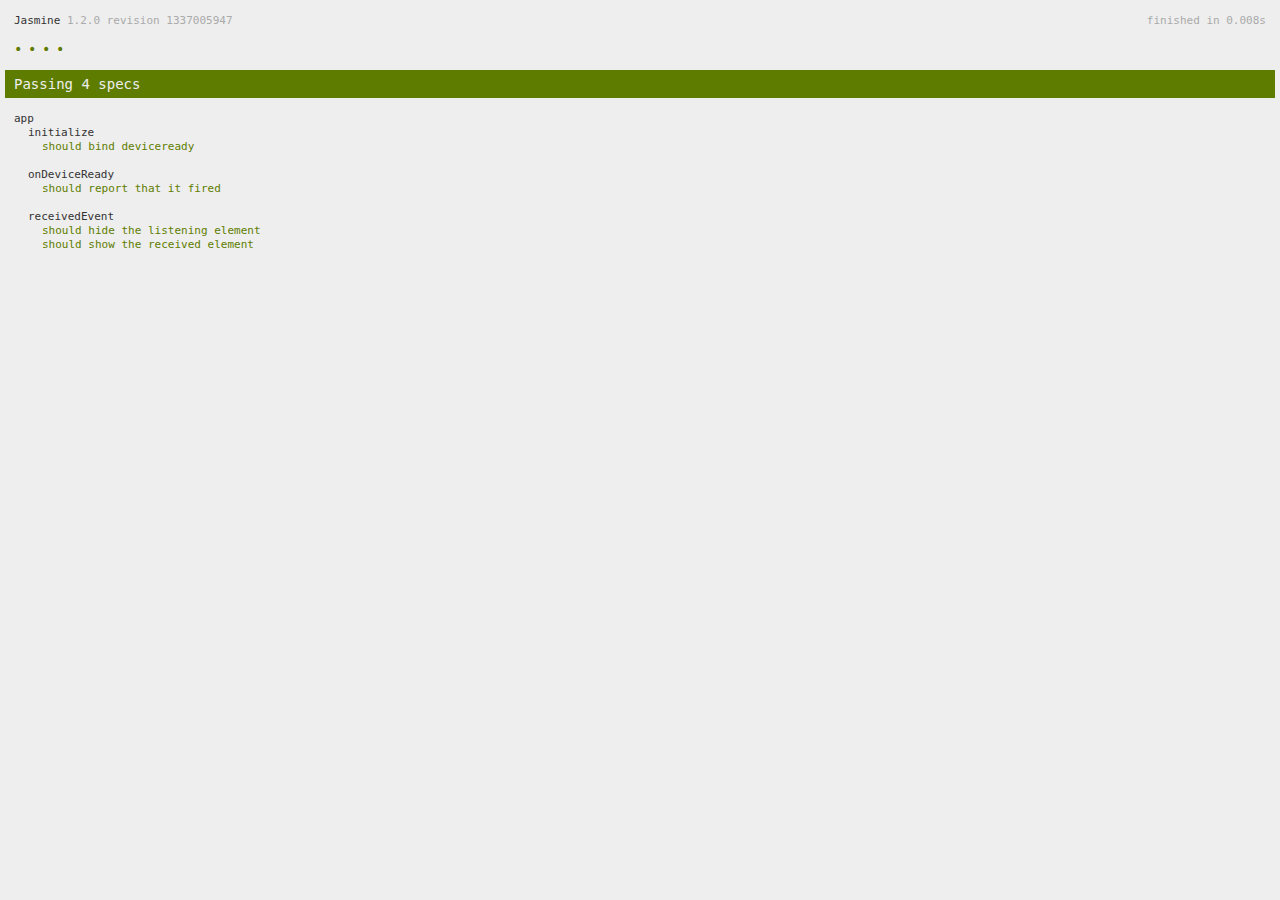
<file: www/spec.html>
<!DOCTYPE html>
<!--
    Licensed to the Apache Software Foundation (ASF) under one
    or more contributor license agreements.  See the NOTICE file
    distributed with this work for additional information
    regarding copyright ownership.  The ASF licenses this file
    to you under the Apache License, Version 2.0 (the
    "License"); you may not use this file except in compliance
    with the License.  You may obtain a copy of the License at

    http://www.apache.org/licenses/LICENSE-2.0

    Unless required by applicable law or agreed to in writing,
    software distributed under the License is distributed on an
    "AS IS" BASIS, WITHOUT WARRANTIES OR CONDITIONS OF ANY
     KIND, either express or implied.  See the License for the
    specific language governing permissions and limitations
    under the License.
-->
<html>
    <head>
        <title>Jasmine Spec Runner</title>

        <!-- jasmine source -->
        <link rel="shortcut icon" type="image/png" href="spec/lib/jasmine-1.2.0/jasmine_favicon.png">
        <link rel="stylesheet" type="text/css" href="spec/lib/jasmine-1.2.0/jasmine.css">
        <script type="text/javascript" src="spec/lib/jasmine-1.2.0/jasmine.js"></script>
        <script type="text/javascript" src="spec/lib/jasmine-1.2.0/jasmine-html.js"></script>

        <!-- include source files here... -->
        <script type="text/javascript" src="js/index.js"></script>

        <!-- include spec files here... -->
        <script type="text/javascript" src="spec/helper.js"></script>
        <script type="text/javascript" src="spec/index.js"></script>

        <script type="text/javascript">
            (function() {
                var jasmineEnv = jasmine.getEnv();
                jasmineEnv.updateInterval = 1000;

                var htmlReporter = new jasmine.HtmlReporter();

                jasmineEnv.addReporter(htmlReporter);

                jasmineEnv.specFilter = function(spec) {
                    return htmlReporter.specFilter(spec);
                };

                var currentWindowOnload = window.onload;

                window.onload = function() {
                    if (currentWindowOnload) {
                        currentWindowOnload();
                    }
                    execJasmine();
                };

                function execJasmine() {
                    jasmineEnv.execute();
                }
            })();
        </script>
    </head>
    <body>
        <div id="stage" style="display:none;"></div>
    </body>
</html>
</file>
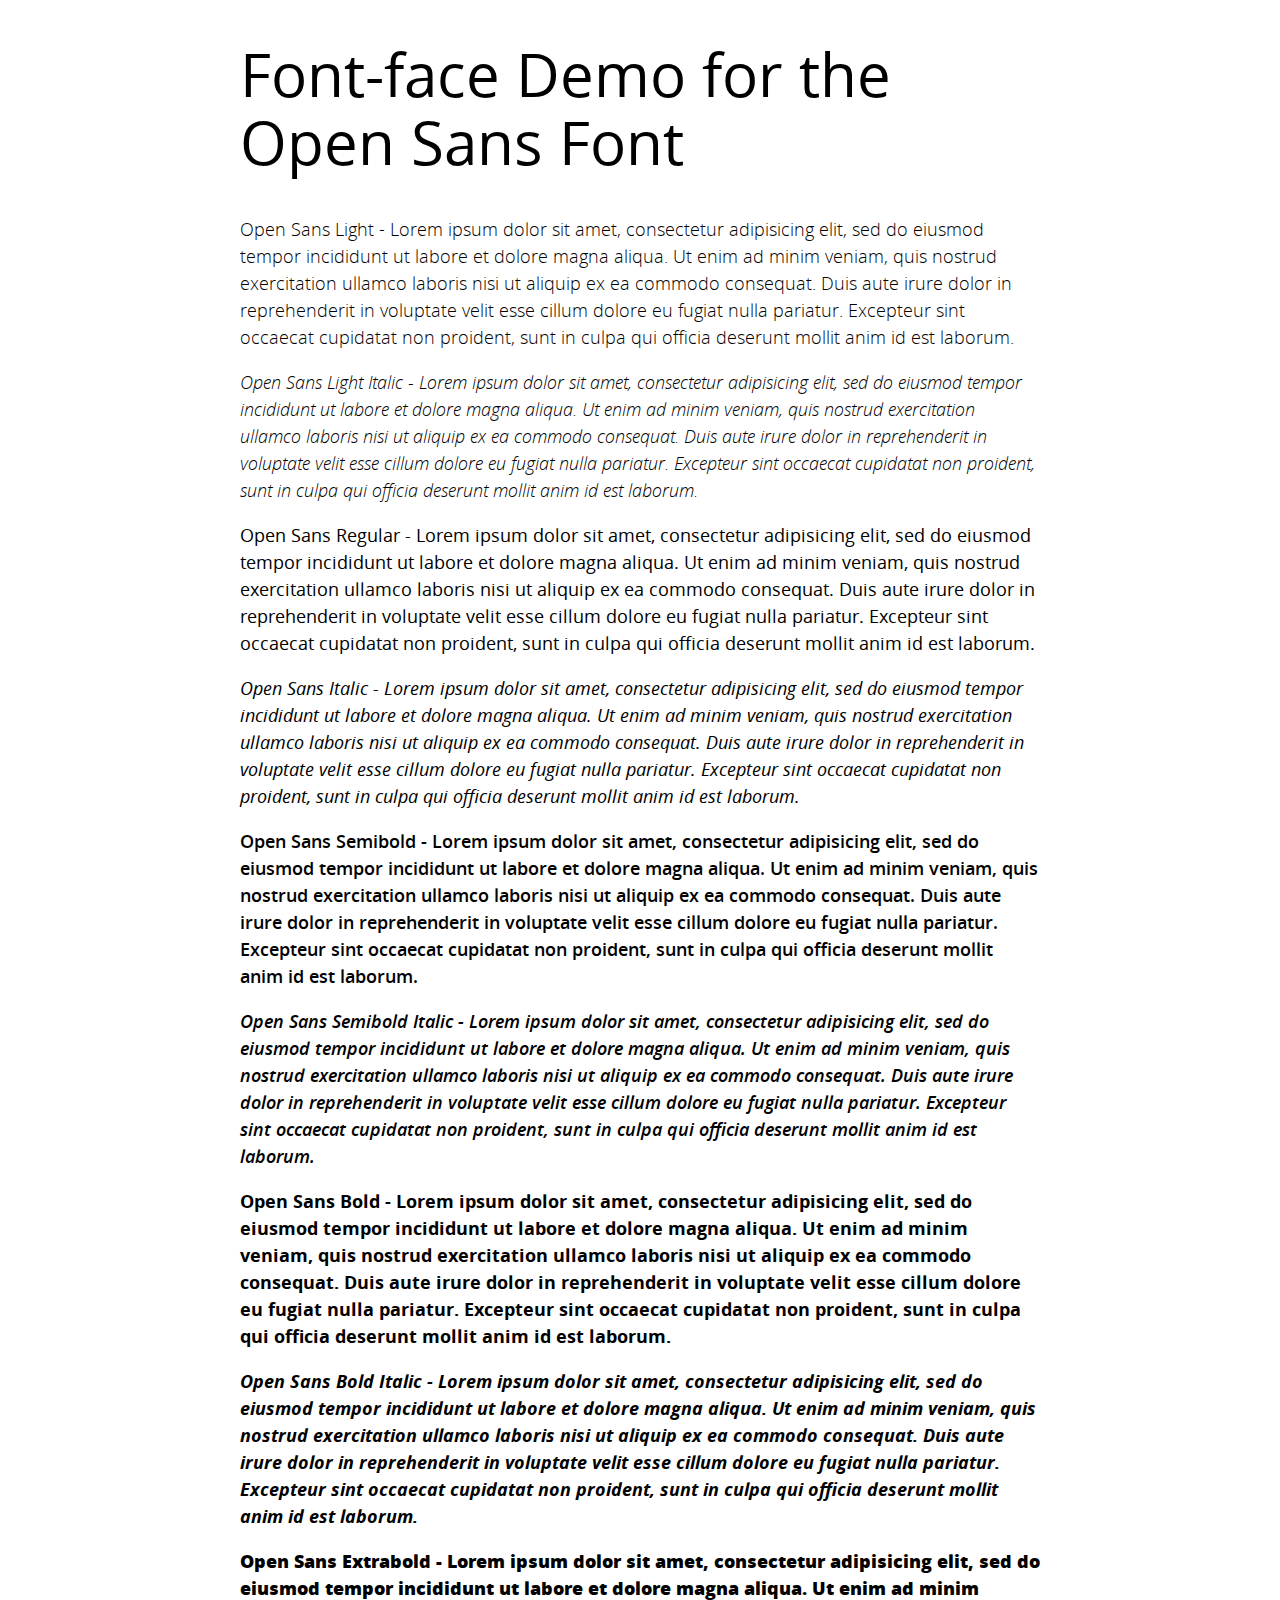
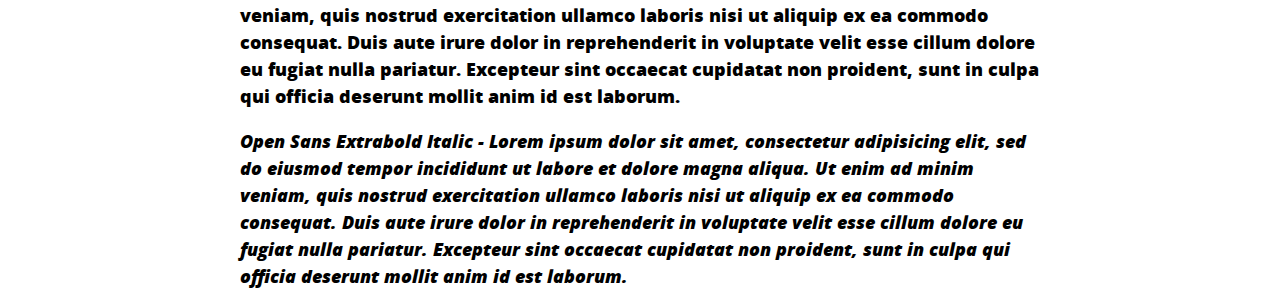
<file: www/fonts/demo.html>
<!DOCTYPE html PUBLIC "-//W3C//DTD XHTML 1.0 Strict//EN"
	"http://www.w3.org/TR/xhtml1/DTD/xhtml1-strict.dtd">

<html xmlns="http://www.w3.org/1999/xhtml" xml:lang="en" lang="en">
<head>
	<meta http-equiv="Content-Type" content="text/html; charset=utf-8"/>

	<title>Font Face Demo</title>
	<link rel="stylesheet" href="stylesheet.css" type="text/css" charset="utf-8">
	<style type="text/css" media="screen">
		h1.fontface {font: 60px/68px 'OpenSansRegular', Arial, sans-serif;letter-spacing: 0;}

		p.style1 {font: 18px/27px 'OpenSansLight', Arial, sans-serif;}
		p.style2 {font: 18px/27px 'OpenSansLightItalic', Arial, sans-serif;}
		p.style3 {font: 18px/27px 'OpenSansRegular', Arial, sans-serif;}
		p.style4 {font: 18px/27px 'OpenSansItalic', Arial, sans-serif;}
		p.style5 {font: 18px/27px 'OpenSansSemibold', Arial, sans-serif;}
		p.style6 {font: 18px/27px 'OpenSansSemiboldItalic', Arial, sans-serif;}
		p.style7 {font: 18px/27px 'OpenSansBold', Arial, sans-serif;}
		p.style8 {font: 18px/27px 'OpenSansBoldItalic', Arial, sans-serif;}
		p.style9 {font: 18px/27px 'OpenSansExtrabold', Arial, sans-serif;}
		p.style10 {font: 18px/27px 'OpenSansExtraboldItalic', Arial, sans-serif;}
		
		#container {
			width: 800px;
			margin-left: auto;
			margin-right: auto;
		}
	</style>
</head>

<body>
	<div id="container">
		<h1 class="fontface">Font-face Demo for the Open Sans Font</h1>
	
	 

	<p class="style1">Open Sans Light - Lorem ipsum dolor sit amet, consectetur adipisicing elit, sed do eiusmod tempor incididunt ut labore et dolore magna aliqua. Ut enim ad minim veniam, quis nostrud exercitation ullamco laboris nisi ut aliquip ex ea commodo consequat. Duis aute irure dolor in reprehenderit in voluptate velit esse cillum dolore eu fugiat nulla pariatur. Excepteur sint occaecat cupidatat non proident, sunt in culpa qui officia deserunt mollit anim id est laborum.</p>

	 

	<p class="style2">Open Sans Light Italic - Lorem ipsum dolor sit amet, consectetur adipisicing elit, sed do eiusmod tempor incididunt ut labore et dolore magna aliqua. Ut enim ad minim veniam, quis nostrud exercitation ullamco laboris nisi ut aliquip ex ea commodo consequat. Duis aute irure dolor in reprehenderit in voluptate velit esse cillum dolore eu fugiat nulla pariatur. Excepteur sint occaecat cupidatat non proident, sunt in culpa qui officia deserunt mollit anim id est laborum.</p>

	 

	<p class="style3">Open Sans Regular - Lorem ipsum dolor sit amet, consectetur adipisicing elit, sed do eiusmod tempor incididunt ut labore et dolore magna aliqua. Ut enim ad minim veniam, quis nostrud exercitation ullamco laboris nisi ut aliquip ex ea commodo consequat. Duis aute irure dolor in reprehenderit in voluptate velit esse cillum dolore eu fugiat nulla pariatur. Excepteur sint occaecat cupidatat non proident, sunt in culpa qui officia deserunt mollit anim id est laborum.</p>

	 

	<p class="style4">Open Sans Italic - Lorem ipsum dolor sit amet, consectetur adipisicing elit, sed do eiusmod tempor incididunt ut labore et dolore magna aliqua. Ut enim ad minim veniam, quis nostrud exercitation ullamco laboris nisi ut aliquip ex ea commodo consequat. Duis aute irure dolor in reprehenderit in voluptate velit esse cillum dolore eu fugiat nulla pariatur. Excepteur sint occaecat cupidatat non proident, sunt in culpa qui officia deserunt mollit anim id est laborum.</p>

	 

	<p class="style5">Open Sans Semibold - Lorem ipsum dolor sit amet, consectetur adipisicing elit, sed do eiusmod tempor incididunt ut labore et dolore magna aliqua. Ut enim ad minim veniam, quis nostrud exercitation ullamco laboris nisi ut aliquip ex ea commodo consequat. Duis aute irure dolor in reprehenderit in voluptate velit esse cillum dolore eu fugiat nulla pariatur. Excepteur sint occaecat cupidatat non proident, sunt in culpa qui officia deserunt mollit anim id est laborum.</p>

	 

	<p class="style6">Open Sans Semibold Italic - Lorem ipsum dolor sit amet, consectetur adipisicing elit, sed do eiusmod tempor incididunt ut labore et dolore magna aliqua. Ut enim ad minim veniam, quis nostrud exercitation ullamco laboris nisi ut aliquip ex ea commodo consequat. Duis aute irure dolor in reprehenderit in voluptate velit esse cillum dolore eu fugiat nulla pariatur. Excepteur sint occaecat cupidatat non proident, sunt in culpa qui officia deserunt mollit anim id est laborum.</p>

	 

	<p class="style7">Open Sans Bold - Lorem ipsum dolor sit amet, consectetur adipisicing elit, sed do eiusmod tempor incididunt ut labore et dolore magna aliqua. Ut enim ad minim veniam, quis nostrud exercitation ullamco laboris nisi ut aliquip ex ea commodo consequat. Duis aute irure dolor in reprehenderit in voluptate velit esse cillum dolore eu fugiat nulla pariatur. Excepteur sint occaecat cupidatat non proident, sunt in culpa qui officia deserunt mollit anim id est laborum.</p>

	 

	<p class="style8">Open Sans Bold Italic - Lorem ipsum dolor sit amet, consectetur adipisicing elit, sed do eiusmod tempor incididunt ut labore et dolore magna aliqua. Ut enim ad minim veniam, quis nostrud exercitation ullamco laboris nisi ut aliquip ex ea commodo consequat. Duis aute irure dolor in reprehenderit in voluptate velit esse cillum dolore eu fugiat nulla pariatur. Excepteur sint occaecat cupidatat non proident, sunt in culpa qui officia deserunt mollit anim id est laborum.</p>

	 

	<p class="style9">Open Sans Extrabold - Lorem ipsum dolor sit amet, consectetur adipisicing elit, sed do eiusmod tempor incididunt ut labore et dolore magna aliqua. Ut enim ad minim veniam, quis nostrud exercitation ullamco laboris nisi ut aliquip ex ea commodo consequat. Duis aute irure dolor in reprehenderit in voluptate velit esse cillum dolore eu fugiat nulla pariatur. Excepteur sint occaecat cupidatat non proident, sunt in culpa qui officia deserunt mollit anim id est laborum.</p>

	 

	<p class="style10">Open Sans Extrabold Italic - Lorem ipsum dolor sit amet, consectetur adipisicing elit, sed do eiusmod tempor incididunt ut labore et dolore magna aliqua. Ut enim ad minim veniam, quis nostrud exercitation ullamco laboris nisi ut aliquip ex ea commodo consequat. Duis aute irure dolor in reprehenderit in voluptate velit esse cillum dolore eu fugiat nulla pariatur. Excepteur sint occaecat cupidatat non proident, sunt in culpa qui officia deserunt mollit anim id est laborum.</p>

		</div>
</body>
</html>
</file>
<file: www/spec/lib/jasmine-1.2.0/jasmine.css>
body { background-color: #eeeeee; padding: 0; margin: 5px; overflow-y: scroll; }

#HTMLReporter { font-size: 11px; font-family: Monaco, "Lucida Console", monospace; line-height: 14px; color: #333333; }
#HTMLReporter a { text-decoration: none; }
#HTMLReporter a:hover { text-decoration: underline; }
#HTMLReporter p, #HTMLReporter h1, #HTMLReporter h2, #HTMLReporter h3, #HTMLReporter h4, #HTMLReporter h5, #HTMLReporter h6 { margin: 0; line-height: 14px; }
#HTMLReporter .banner, #HTMLReporter .symbolSummary, #HTMLReporter .summary, #HTMLReporter .resultMessage, #HTMLReporter .specDetail .description, #HTMLReporter .alert .bar, #HTMLReporter .stackTrace { padding-left: 9px; padding-right: 9px; }
#HTMLReporter #jasmine_content { position: fixed; right: 100%; }
#HTMLReporter .version { color: #aaaaaa; }
#HTMLReporter .banner { margin-top: 14px; }
#HTMLReporter .duration { color: #aaaaaa; float: right; }
#HTMLReporter .symbolSummary { overflow: hidden; *zoom: 1; margin: 14px 0; }
#HTMLReporter .symbolSummary li { display: block; float: left; height: 7px; width: 14px; margin-bottom: 7px; font-size: 16px; }
#HTMLReporter .symbolSummary li.passed { font-size: 14px; }
#HTMLReporter .symbolSummary li.passed:before { color: #5e7d00; content: "\02022"; }
#HTMLReporter .symbolSummary li.failed { line-height: 9px; }
#HTMLReporter .symbolSummary li.failed:before { color: #b03911; content: "x"; font-weight: bold; margin-left: -1px; }
#HTMLReporter .symbolSummary li.skipped { font-size: 14px; }
#HTMLReporter .symbolSummary li.skipped:before { color: #bababa; content: "\02022"; }
#HTMLReporter .symbolSummary li.pending { line-height: 11px; }
#HTMLReporter .symbolSummary li.pending:before { color: #aaaaaa; content: "-"; }
#HTMLReporter .bar { line-height: 28px; font-size: 14px; display: block; color: #eee; }
#HTMLReporter .runningAlert { background-color: #666666; }
#HTMLReporter .skippedAlert { background-color: #aaaaaa; }
#HTMLReporter .skippedAlert:first-child { background-color: #333333; }
#HTMLReporter .skippedAlert:hover { text-decoration: none; color: white; text-decoration: underline; }
#HTMLReporter .passingAlert { background-color: #a6b779; }
#HTMLReporter .passingAlert:first-child { background-color: #5e7d00; }
#HTMLReporter .failingAlert { background-color: #cf867e; }
#HTMLReporter .failingAlert:first-child { background-color: #b03911; }
#HTMLReporter .results { margin-top: 14px; }
#HTMLReporter #details { display: none; }
#HTMLReporter .resultsMenu, #HTMLReporter .resultsMenu a { background-color: #fff; color: #333333; }
#HTMLReporter.showDetails .summaryMenuItem { font-weight: normal; text-decoration: inherit; }
#HTMLReporter.showDetails .summaryMenuItem:hover { text-decoration: underline; }
#HTMLReporter.showDetails .detailsMenuItem { font-weight: bold; text-decoration: underline; }
#HTMLReporter.showDetails .summary { display: none; }
#HTMLReporter.showDetails #details { display: block; }
#HTMLReporter .summaryMenuItem { font-weight: bold; text-decoration: underline; }
#HTMLReporter .summary { margin-top: 14px; }
#HTMLReporter .summary .suite .suite, #HTMLReporter .summary .specSummary { margin-left: 14px; }
#HTMLReporter .summary .specSummary.passed a { color: #5e7d00; }
#HTMLReporter .summary .specSummary.failed a { color: #b03911; }
#HTMLReporter .description + .suite { margin-top: 0; }
#HTMLReporter .suite { margin-top: 14px; }
#HTMLReporter .suite a { color: #333333; }
#HTMLReporter #details .specDetail { margin-bottom: 28px; }
#HTMLReporter #details .specDetail .description { display: block; color: white; background-color: #b03911; }
#HTMLReporter .resultMessage { padding-top: 14px; color: #333333; }
#HTMLReporter .resultMessage span.result { display: block; }
#HTMLReporter .stackTrace { margin: 5px 0 0 0; max-height: 224px; overflow: auto; line-height: 18px; color: #666666; border: 1px solid #ddd; background: white; white-space: pre; }

#TrivialReporter { padding: 8px 13px; position: absolute; top: 0; bottom: 0; left: 0; right: 0; overflow-y: scroll; background-color: white; font-family: "Helvetica Neue Light", "Lucida Grande", "Calibri", "Arial", sans-serif; /*.resultMessage {*/ /*white-space: pre;*/ /*}*/ }
#TrivialReporter a:visited, #TrivialReporter a { color: #303; }
#TrivialReporter a:hover, #TrivialReporter a:active { color: blue; }
#TrivialReporter .run_spec { float: right; padding-right: 5px; font-size: .8em; text-decoration: none; }
#TrivialReporter .banner { color: #303; background-color: #fef; padding: 5px; }
#TrivialReporter .logo { float: left; font-size: 1.1em; padding-left: 5px; }
#TrivialReporter .logo .version { font-size: .6em; padding-left: 1em; }
#TrivialReporter .runner.running { background-color: yellow; }
#TrivialReporter .options { text-align: right; font-size: .8em; }
#TrivialReporter .suite { border: 1px outset gray; margin: 5px 0; padding-left: 1em; }
#TrivialReporter .suite .suite { margin: 5px; }
#TrivialReporter .suite.passed { background-color: #dfd; }
#TrivialReporter .suite.failed { background-color: #fdd; }
#TrivialReporter .spec { margin: 5px; padding-left: 1em; clear: both; }
#TrivialReporter .spec.failed, #TrivialReporter .spec.passed, #TrivialReporter .spec.skipped { padding-bottom: 5px; border: 1px solid gray; }
#TrivialReporter .spec.failed { background-color: #fbb; border-color: red; }
#TrivialReporter .spec.passed { background-color: #bfb; border-color: green; }
#TrivialReporter .spec.skipped { background-color: #bbb; }
#TrivialReporter .messages { border-left: 1px dashed gray; padding-left: 1em; padding-right: 1em; }
#TrivialReporter .passed { background-color: #cfc; display: none; }
#TrivialReporter .failed { background-color: #fbb; }
#TrivialReporter .skipped { color: #777; background-color: #eee; display: none; }
#TrivialReporter .resultMessage span.result { display: block; line-height: 2em; color: black; }
#TrivialReporter .resultMessage .mismatch { color: black; }
#TrivialReporter .stackTrace { white-space: pre; font-size: .8em; margin-left: 10px; max-height: 5em; overflow: auto; border: 1px inset red; padding: 1em; background: #eef; }
#TrivialReporter .finished-at { padding-left: 1em; font-size: .6em; }
#TrivialReporter.show-passed .passed, #TrivialReporter.show-skipped .skipped { display: block; }
#TrivialReporter #jasmine_content { position: fixed; right: 100%; }
#TrivialReporter .runner { border: 1px solid gray; display: block; margin: 5px 0; padding: 2px 0 2px 10px; }
</file>
<file: www/fonts/stylesheet.css>
/* Generated by Font Squirrel (http://www.fontsquirrel.com) on June 3, 2013 09:34:19 AM America/New_York */



@font-face {
    font-family: 'OpenSansLight';
    src: url('OpenSans-Light-webfont.eot');
    src: url('OpenSans-Light-webfont.eot?#iefix') format('embedded-opentype'),
         url('OpenSans-Light-webfont.woff') format('woff'),
         url('OpenSans-Light-webfont.ttf') format('truetype'),
         url('OpenSans-Light-webfont.svg#OpenSansLight') format('svg');
    font-weight: normal;
    font-style: normal;

}

@font-face {
    font-family: 'OpenSansLightItalic';
    src: url('OpenSans-LightItalic-webfont.eot');
    src: url('OpenSans-LightItalic-webfont.eot?#iefix') format('embedded-opentype'),
         url('OpenSans-LightItalic-webfont.woff') format('woff'),
         url('OpenSans-LightItalic-webfont.ttf') format('truetype'),
         url('OpenSans-LightItalic-webfont.svg#OpenSansLightItalic') format('svg');
    font-weight: normal;
    font-style: normal;

}

@font-face {
    font-family: 'OpenSansRegular';
    src: url('OpenSans-Regular-webfont.eot');
    src: url('OpenSans-Regular-webfont.eot?#iefix') format('embedded-opentype'),
         url('OpenSans-Regular-webfont.woff') format('woff'),
         url('OpenSans-Regular-webfont.ttf') format('truetype'),
         url('OpenSans-Regular-webfont.svg#OpenSansRegular') format('svg');
    font-weight: normal;
    font-style: normal;

}

@font-face {
    font-family: 'OpenSansItalic';
    src: url('OpenSans-Italic-webfont.eot');
    src: url('OpenSans-Italic-webfont.eot?#iefix') format('embedded-opentype'),
         url('OpenSans-Italic-webfont.woff') format('woff'),
         url('OpenSans-Italic-webfont.ttf') format('truetype'),
         url('OpenSans-Italic-webfont.svg#OpenSansItalic') format('svg');
    font-weight: normal;
    font-style: normal;

}

@font-face {
    font-family: 'OpenSansSemibold';
    src: url('OpenSans-Semibold-webfont.eot');
    src: url('OpenSans-Semibold-webfont.eot?#iefix') format('embedded-opentype'),
         url('OpenSans-Semibold-webfont.woff') format('woff'),
         url('OpenSans-Semibold-webfont.ttf') format('truetype'),
         url('OpenSans-Semibold-webfont.svg#OpenSansSemibold') format('svg');
    font-weight: normal;
    font-style: normal;

}

@font-face {
    font-family: 'OpenSansSemiboldItalic';
    src: url('OpenSans-SemiboldItalic-webfont.eot');
    src: url('OpenSans-SemiboldItalic-webfont.eot?#iefix') format('embedded-opentype'),
         url('OpenSans-SemiboldItalic-webfont.woff') format('woff'),
         url('OpenSans-SemiboldItalic-webfont.ttf') format('truetype'),
         url('OpenSans-SemiboldItalic-webfont.svg#OpenSansSemiboldItalic') format('svg');
    font-weight: normal;
    font-style: normal;

}

@font-face {
    font-family: 'OpenSansBold';
    src: url('OpenSans-Bold-webfont.eot');
    src: url('OpenSans-Bold-webfont.eot?#iefix') format('embedded-opentype'),
         url('OpenSans-Bold-webfont.woff') format('woff'),
         url('OpenSans-Bold-webfont.ttf') format('truetype'),
         url('OpenSans-Bold-webfont.svg#OpenSansBold') format('svg');
    font-weight: normal;
    font-style: normal;

}

@font-face {
    font-family: 'OpenSansBoldItalic';
    src: url('OpenSans-BoldItalic-webfont.eot');
    src: url('OpenSans-BoldItalic-webfont.eot?#iefix') format('embedded-opentype'),
         url('OpenSans-BoldItalic-webfont.woff') format('woff'),
         url('OpenSans-BoldItalic-webfont.ttf') format('truetype'),
         url('OpenSans-BoldItalic-webfont.svg#OpenSansBoldItalic') format('svg');
    font-weight: normal;
    font-style: normal;

}

@font-face {
    font-family: 'OpenSansExtrabold';
    src: url('OpenSans-ExtraBold-webfont.eot');
    src: url('OpenSans-ExtraBold-webfont.eot?#iefix') format('embedded-opentype'),
         url('OpenSans-ExtraBold-webfont.woff') format('woff'),
         url('OpenSans-ExtraBold-webfont.ttf') format('truetype'),
         url('OpenSans-ExtraBold-webfont.svg#OpenSansExtrabold') format('svg');
    font-weight: normal;
    font-style: normal;

}

@font-face {
    font-family: 'OpenSansExtraboldItalic';
    src: url('OpenSans-ExtraBoldItalic-webfont.eot');
    src: url('OpenSans-ExtraBoldItalic-webfont.eot?#iefix') format('embedded-opentype'),
         url('OpenSans-ExtraBoldItalic-webfont.woff') format('woff'),
         url('OpenSans-ExtraBoldItalic-webfont.ttf') format('truetype'),
         url('OpenSans-ExtraBoldItalic-webfont.svg#OpenSansExtraboldItalic') format('svg');
    font-weight: normal;
    font-style: normal;

}
</file>
